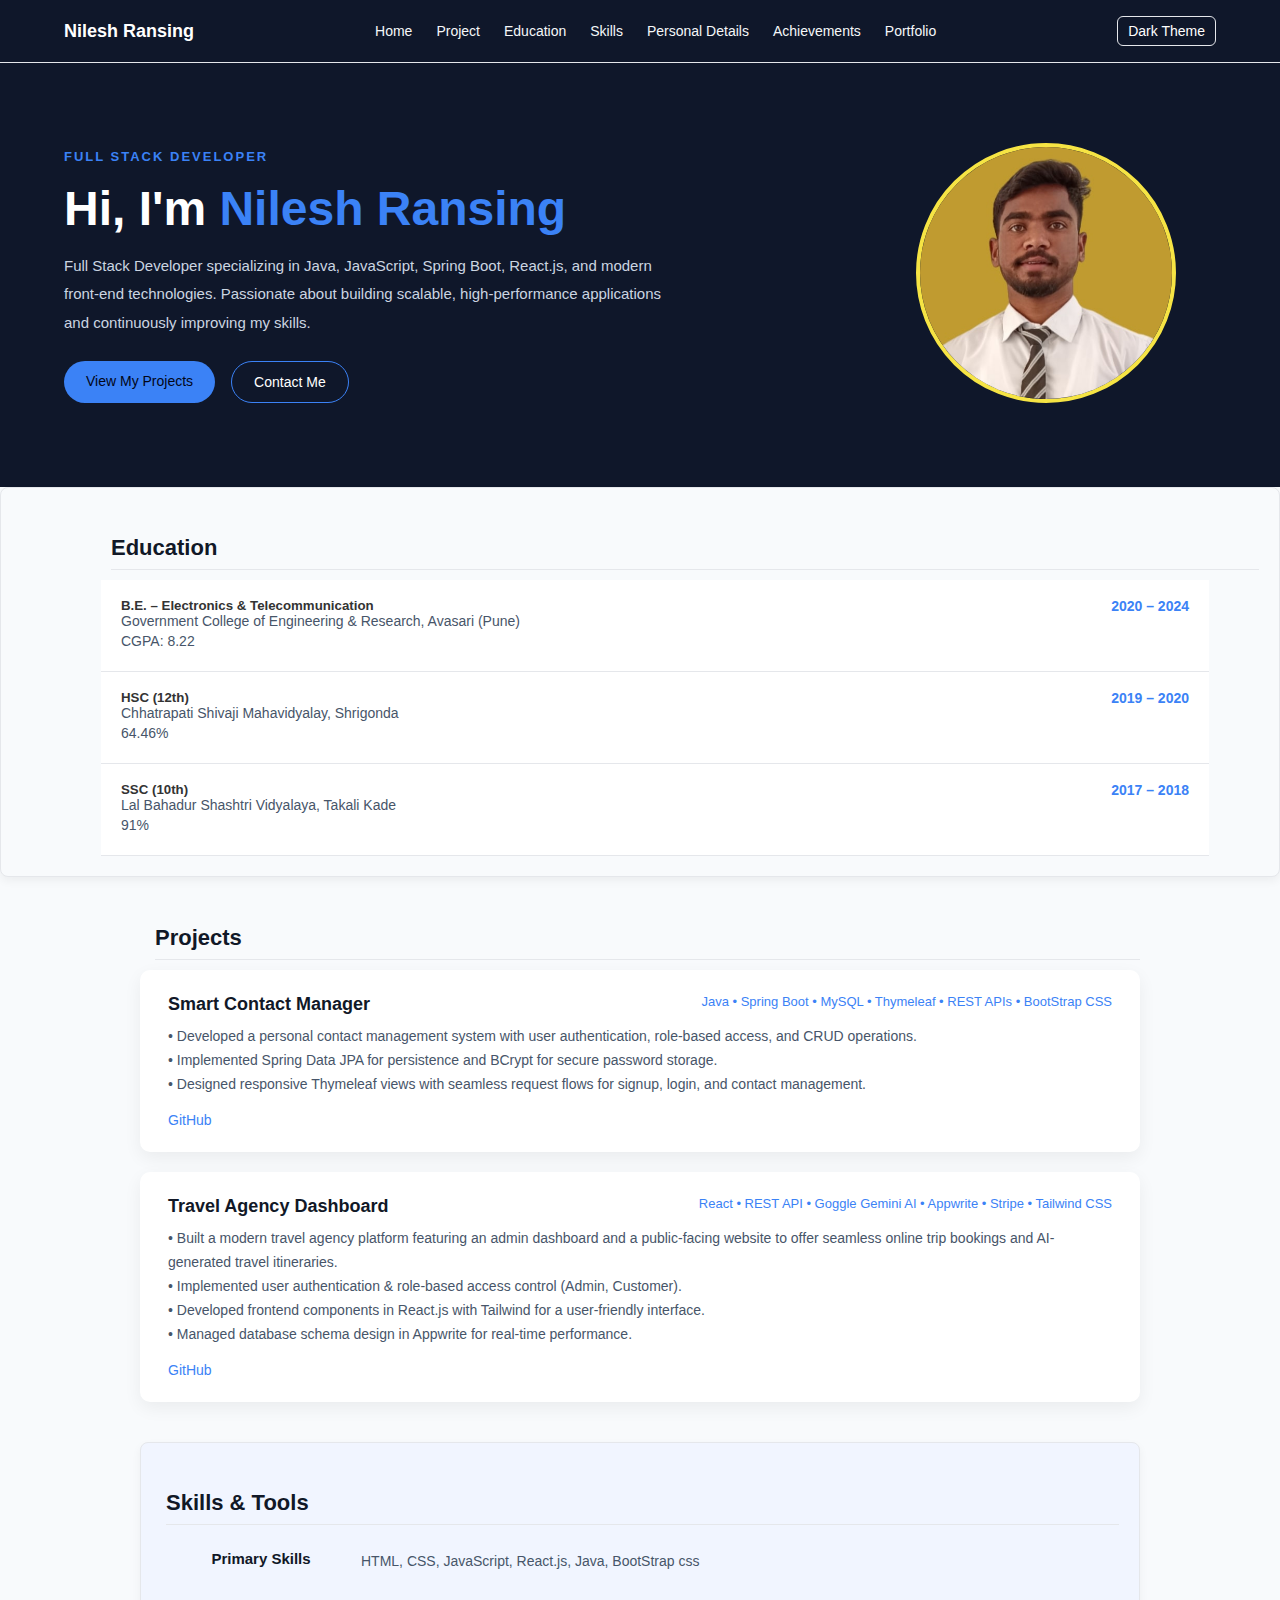
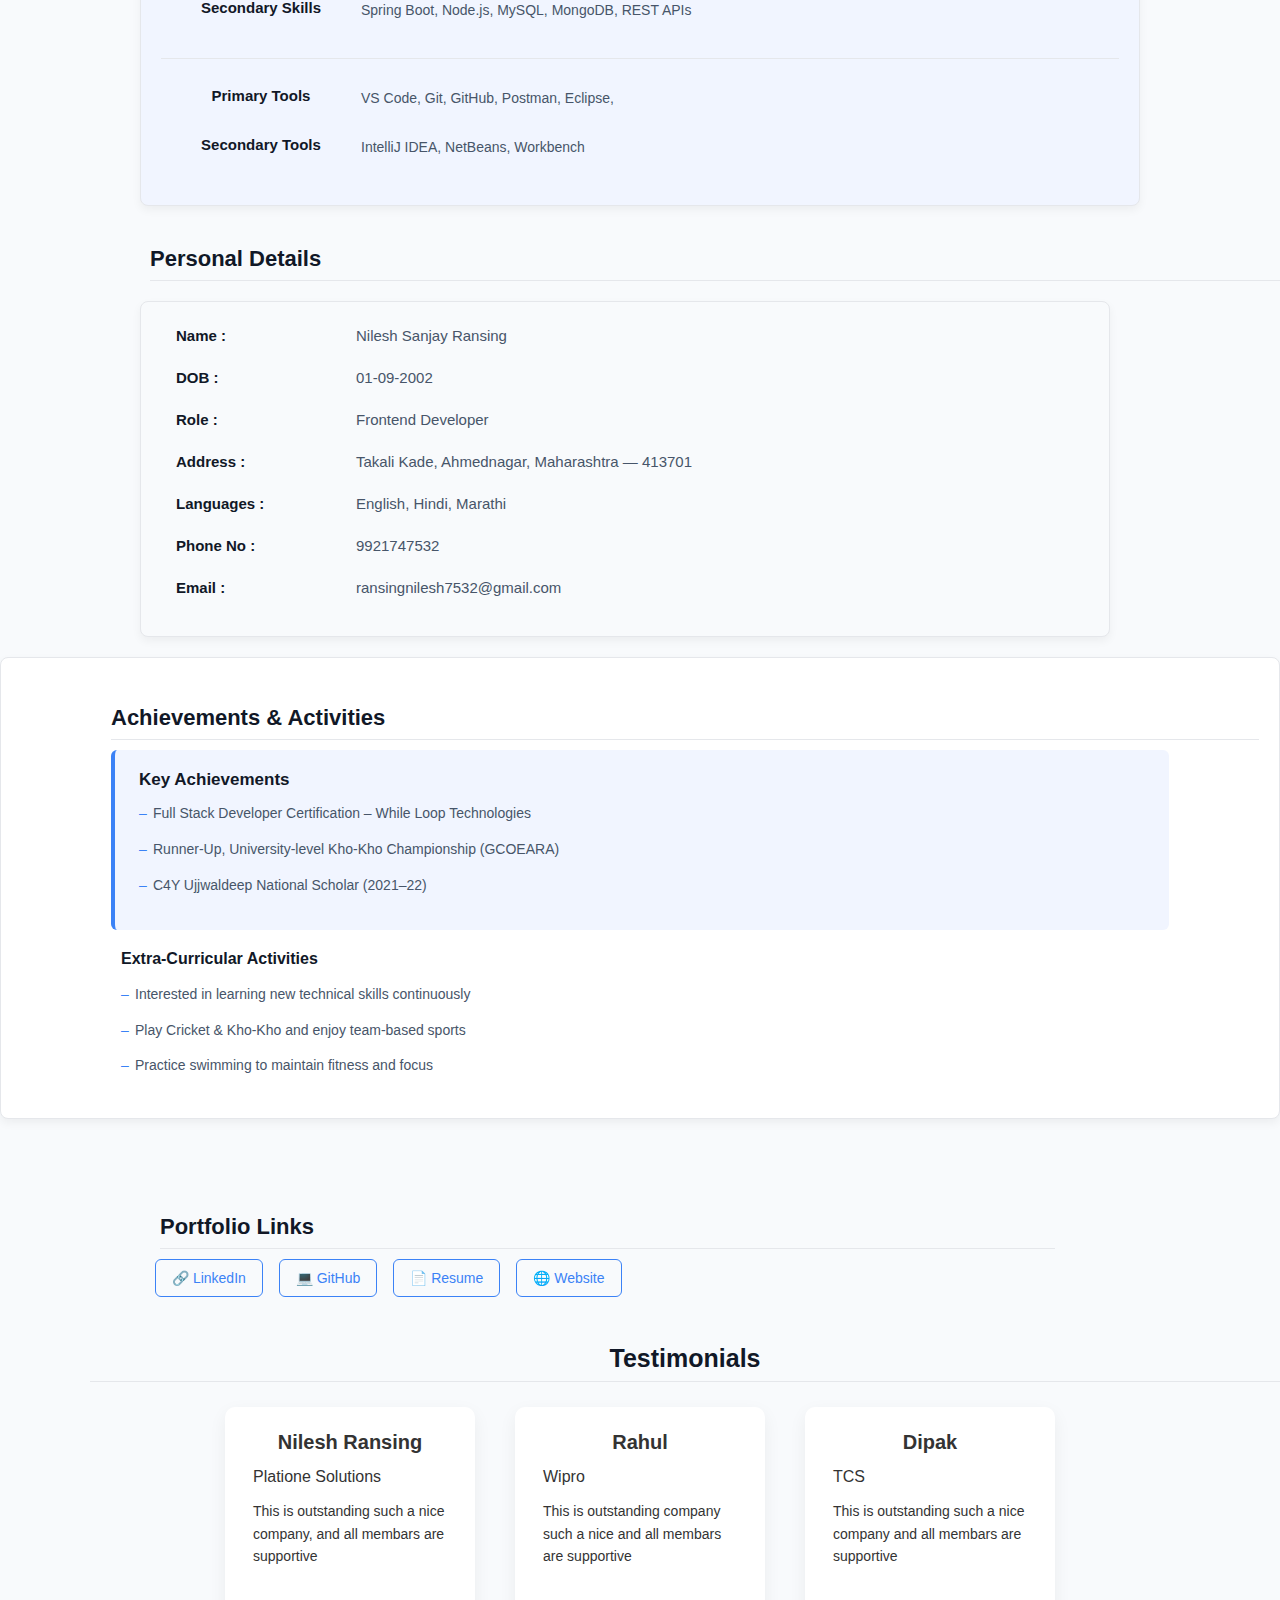
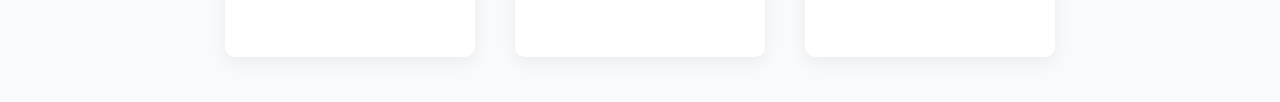
<file: index.html>
<!DOCTYPE html>
<html lang="en">

<head>
  <meta charset="UTF-8">
  <title>Platione Assignment</title>
  <link rel="stylesheet" href="style.css">
</head>

<body>

  <!-- Navbar -->

  <header class="head1">
    <div class="container-nav">
      <nav>
        <div class="name">

          Nilesh Ransing
        </div>

        <ul class="navbar">
          <li><a href="#Home">Home</a></li>
          <li><a href="#Project">Project</a></li>
          <li><a href="#EducationD">Education</a></li>
          <li><a href="#Skills-Tools">Skills </a></li>
          <li><a href="#Personal_Details">Personal Details</a></li>
          <li><a href="#Achievements">Achievements </a></li>
          <li><a href="#Portfolio_Links">Portfolio</a></li>
        </ul>
        <button class="Dark-theme" onclick="mode()">Dark Theme</button>
      </nav>
    </div>
  </header>

  <!-- Home -->

  <section id="Home" class="home">
    <div class="h-container">

      <div class="h-text">
        <span class="h-tag">FULL STACK DEVELOPER</span>

        <h1>Hi, I'm <span>Nilesh Ransing</span></h1>

        <p>
          Full Stack Developer specializing in Java, JavaScript, Spring Boot, React.js,
          and modern front-end technologies. Passionate about building
          scalable, high-performance applications and continuously
          improving my skills.
        </p>

        <div class="h-buttons">
          <a href="#Project" class="btn btn1">View My Projects</a>
          <a href="#Portfolio_Links" class="btn btn2">Contact Me</a>
        </div>
      </div>

      <div class="image">
        <img src="./Images/NileshProfilePhoto.jpg" alt="Nilesh Ransing">
      </div>

    </div>
  </section>


  <!-- Education details -->

  <section>
    <div id="EducationD" class="section education-card">
      <h2>Education</h2>

      <div class="education">
        <div class="content">
          <h5>B.E. – Electronics & Telecommunication</h5>
          <p>Government College of Engineering & Research, Avasari (Pune)</p>
          <p class="score">CGPA: 8.22</p>
        </div>
        <span class="year">2020 – 2024</span>
      </div>

      <div class="education">
        <div class="content">
          <h5>HSC (12th)</h5>
          <p>Chhatrapati Shivaji Mahavidyalay, Shrigonda</p>
          <p class="score">64.46%</p>
        </div>
        <span class="year">2019 – 2020</span>
      </div>

      <div class="education">
        <div class="content">
          <h5>SSC (10th)</h5>
          <p>Lal Bahadur Shashtri Vidyalaya, Takali Kade</p>
          <p class="score">91%</p>
        </div>
        <span class="year">2017 – 2018</span>
      </div>

    </div>
  </section>

  <!-- Projects  -->
  <section>
    <div id="Project" class=" project-section">
      <h2 id="p-header">Projects</h2>

      <div class="p-card">
        <div class="p-header">
          <h3>Smart Contact Manager</h3>
          <span class="p-tech">Java • Spring Boot • MySQL • Thymeleaf • REST APIs • BootStrap CSS</span>
        </div>

        <p class="p-desc">
          • Developed a personal contact management system with user authentication, role-based access, and CRUD
          operations. <br>
          • Implemented Spring Data JPA for persistence and BCrypt for secure password storage. <br>
          • Designed responsive Thymeleaf views with seamless request flows for signup, login, and contact management.
        </p>

        <div class="p-links">
          <a href="https://github.com/nileshransing/smart_contact_application" target="_blank">GitHub</a>

        </div>
      </div>

      <div class="p-card">
        <div class="p-header">
          <h3>Travel Agency Dashboard</h3>
          <span class="p-tech">React • REST API • Goggle Gemini AI • Appwrite • Stripe • Tailwind CSS</span>
        </div>

        <p class="p-desc">
          • Built a modern travel agency platform featuring an admin dashboard and a public-facing website to offer
          seamless online trip bookings and AI-generated travel itineraries. <br>
          • Implemented user authentication & role-based access control (Admin, Customer). <br>
          • Developed frontend components in React.js with Tailwind for a user-friendly interface. <br>
          • Managed database schema design in Appwrite for real-time performance.
        </p>

        <div class="p-links">
          <a href="https://github.com/nileshransing/travel-agency-dashboard45" target="_blank">GitHub</a>
        </div>
      </div>

    </div>
  </section>

  <!-- Skills and tools -->

  <section>
    <div id="Skills-Tools" class="section">
      <h2 class="s-header">Skills & Tools</h2>

      <div class="skill-r">
        <h4>Primary Skills</h4>
        <p>HTML, CSS, JavaScript, React.js, Java, BootStrap css</p>
      </div>

      <div class="skill-r">
        <h4>Secondary Skills</h4>
        <p>Spring Boot, Node.js, MySQL, MongoDB, REST APIs</p>
      </div>

      <hr class="skill-d">

      <div class="skill-r">
        <h4>Primary Tools</h4>
        <p>VS Code, Git, GitHub, Postman, Eclipse,</p>
      </div>

      <div class="skill-r">
        <h4>Secondary Tools</h4>
        <p>IntelliJ IDEA, NetBeans, Workbench</p>
      </div>

    </div>
  </section>

  <!-- Persoanl Details -->
  <section>
    <div class="section-header">
      <h2 id="ph2">Personal Details</h2>
    </div>
    <div id="Personal_Details" class="section">
      <p> <strong>Name :</strong><span>Nilesh Sanjay Ransing</span></p>
      <P> <Strong>DOB :</Strong> <span>01-09-2002</span></P>
      <P> <Strong>Role :</Strong> <span>Frontend Developer</span> </P>
      <P> <Strong>Address :</Strong> <span>Takali Kade, Ahmednagar, Maharashtra — 413701</span> </P>
      <P> <Strong>Languages :</Strong> <span>English, Hindi, Marathi</span></P>
      <P> <Strong>Phone No :</Strong> <span>9921747532</span> </P>
      <p> <strong>Email :</strong> <span>ransingnilesh7532@gmail.com </span></p>
  </section>

  <!-- Achievements & Curricular Activities -->
  <section id="Achievements">
    <div class="section a-h">
      <h2 class="A-header">Achievements & Activities</h2>


      <div class="A-box">
        <h3>Key Achievements</h3>
        <ul>
          <li>Full Stack Developer Certification – While Loop Technologies</li>
          <li>Runner-Up, University-level Kho-Kho Championship (GCOEARA)</li>
          <li>C4Y Ujjwaldeep National Scholar (2021–22)</li>
        </ul>
      </div>


      <div class="A-list">
        <h3>Extra-Curricular Activities</h3>
        <ul>
          <li>Interested in learning new technical skills continuously</li>
          <li>Play Cricket & Kho-Kho and enjoy team-based sports</li>
          <li>Practice swimming to maintain fitness and focus</li>
        </ul>
      </div>
    </div>
  </section>

  <!-- Portfolio link -->
  <section id="Portfolio_Links">
    <div class="pf-section">
      <h2 class="pf-header">Portfolio Links</h2>

      <div class="pf-link">
        <a href="https://www.linkedin.com/in/nilesh-ransing-b6544a252/">
          🔗 LinkedIn
        </a>

        <a href="https://github.com/nileshransing">
          💻 GitHub
        </a>

        <a href="https://drive.google.com/file/d/19D-oPm0PoOtd9Pe7TMlkUiHD4Wxk2NWp/view">
          📄 Resume
        </a>

        <a href="https://myportfolio4545.netlify.app/">
          🌐 Website
        </a>
      </div>
    </div>
  </section>

  <!-- recommendations -->
  <section >

    <h2 id="h2-header">Testimonials</h2>
    <div class="main-card">
      <div class="card">

        <h4>Nilesh Ransing</h4>
        <p class="company">Platione Solutions</p>
        <P class="msg">This is outstanding such a nice company, and
          all membars are supportive </P>

      </div>
      <div class="card">

        <h4>Rahul</h4>
        <p class="company">Wipro</p>
        <P class="msg">This is outstanding company  such a nice and 
          all membars are supportive  </P>


      </div>
      <div class="card">

        <h4>Dipak</h4>

        <p class="company">TCS</p>
        <P class="msg">This is outstanding such a nice company and
          all membars are supportive </P>


      </div>
    </div>
  </section>

  <!-- dark mode -->
  <script>
    function mode() {
      const html = document.documentElement;
      const isDark = html.getAttribute("live-theme") === "dark";

      if (isDark) {
        html.removeAttribute("live-theme");
        localStorage.setItem("theme", "light");
      } else {
        html.setAttribute("live-theme", "dark");
        localStorage.setItem("theme", "dark");
      }
    }
  </script>


</body>

</html>
</file>
<file: style.css>
* {
    margin: 0;
    padding: 0;
   
     box-sizing: border-box;
}

body {
   background-color: #f8fafc; 
     font-family: Arial, sans-serif;
    color: #333;
}


h2 {
  font-size: 22px;
  font-weight: 600;
  border-bottom: 1px solid #e5e7eb;
  padding-bottom: 8px;
  color: #111827;
  margin-top: 27px;
  margin-bottom: 10px;
  margin-left: 90px;
}
/* ================= */
/* NavBar */

.head1 {
 background-color: #0f172a;
  border-bottom: 1px solid #e5e7eb;
  position: sticky;
  top: 0;
  z-index: 100;
}

.container-nav {
  max-width: 1200px;
  margin: 0 auto;
  padding: 16px 24px;
}

nav {
  display: flex;
  align-items: center;
  justify-content: space-between;

}

.name {
  font-size: 18px;
  font-weight: 600;
   color: #ffffff;
}


.navbar {
  list-style: none;
  display: flex;
  gap: 24px;
  margin: 0;
  padding: 0;
}

.navbar a {
  text-decoration: none;
  color: #f5f7f9;
  font-size: 14px;
  font-weight: 500;
  padding-bottom: 4px;
   transition: color 0.2s ease;
}

.navbar a:hover {
  color: #2563eb;
  border-bottom: 2px solid #2563eb;
}

@media (max-width: 768px) {
  .navbar {
    flex-wrap: wrap;
    gap: 12px;
    justify-content: center;
  }
}

/* ================================ */
/* Home */
.home {
   background: radial-gradient(circle at top left,  #0f172a);
  padding: 80px 20px;
  color: #e5e7eb;
}

.h-container {
  max-width: 1200px;
margin: 0 auto;
padding: 0 24px;

  display: flex;
  align-items: center;
  justify-content: space-between;
  gap: 60px;
}
.h-text {
  max-width: 600px;
}

.h-tag {
  font-size: 13px;
  letter-spacing: 2px;
  color: #3b82f6;
  font-weight: 600;
}

.h-text h1 {
  font-size: 48px;
  margin: 16px 0;
  color: #ffffff;
}

.h-text h1 span {
  color: #3b82f6;
}

.h-text p {
  font-size: 15px;
  line-height: 1.9;
  color: #cbd5e1;
  margin-bottom: 24px;
}
.h-buttons {
  display: flex;
  flex-wrap: wrap;
  gap: 16px;
}

.btn {
  padding: 12px 22px;
  border-radius: 30px;
  font-size: 14px;
  text-decoration: none;
  font-weight: 500;
}

.btn.btn1 {
  background-color: #3b82f6;
  color: #020617;
}

.btn.btn2 {
  border: 1px solid #3b82f6;
  color: #ffffff;
}

.image img {
 width: 260px;
  height: 260px;
  object-fit: cover;
  border-radius: 50%;
  margin-right: 40px;
  border: 4px solid #f6e444;
}

@media (max-width: 900px) {
  .h-container {
    flex-direction: column-reverse;
    text-align: center;
  }

  .h-text h1 {
    font-size: 36px;
  }

  .h-buttons {
    justify-content: center;
  }
}


/* ====================================== */
/* Education details */

.education {
  display: flex;
  justify-content: space-between;
  align-items: flex-start;
 margin-left: 80px;
 margin-right: 50px;
  padding: 18px 20px;
  border-bottom: 1px solid #e5e7eb;
   background-color: #ffffff;  
    
}
.education:hover {
  transform: translateY(-2px);
  box-shadow: 0 6px 20px rgba(0, 0, 0, 0.08);
  transition: 0.2s ease;
}


.content h4 {
  font-size: 16px;
  font-weight: 600;
  color: #020617;
  margin-bottom: 6px;
}

.content p {
  font-size: 14px;
  color: #475569;
  margin-bottom: 4px;
}

.score {
  font-size: 13px;
  font-weight: 500;
  color: #334155;
}

.year {
  font-size: 14px;
  font-weight: 600;
  /* color: var(--accent, #3b82f6); */
  color: #3b82f6;
  white-space: nowrap;
}
@media (max-width: 600px) {
  .education {
    flex-direction: column;
    gap: 6px;
  }

  .year {
    align-self: flex-start;
  }
}


/* ====================================== */
/* Projects */

.project-section {
  max-width: 1000px;
  margin: 40px auto;
}

.p-card {
  background-color: #ffffff;
  padding: 24px 28px;
  margin-bottom: 20px;
  border-radius: 10px;
  box-shadow: 0 6px 18px rgba(0, 0, 0, 0.06);
  transition: transform 0.2s ease, box-shadow 0.2s ease;
}
#p-header{
  margin-left: 15px;
}
.p-card:hover {
  transform: translateY(-3px);
  box-shadow: 0 10px 28px rgba(0, 0, 0, 0.08);
}

.p-header {
  display: flex;
  justify-content: space-between;
  align-items: flex-start;
  gap: 12px;
  margin-bottom: 10px;
}

.p-header h3 {
  font-size: 18px;
  font-weight: 600;
  color: #111827;
}

.p-tech {
  font-size: 13px;
  font-weight: 500;
  color: #3b82f6;
  white-space: nowrap;
}

.p-desc {
  font-size: 14px;
  line-height: 1.7;
  color: #475569;
  margin-bottom: 16px;
}

.p-links {
  display: flex;
  gap: 16px;
}

.p-links a {
  font-size: 14px;
  font-weight: 500;
  color: #3b82f6;
  text-decoration: none;
}

.p-links a:hover {
  text-decoration: underline;
}
@media (max-width: 600px) {
  .p-header {
    flex-direction: column;
  }

  .p-tech {
    white-space: normal;
  }
}

/* =================================== */
/*  Skills & Tools */

#Skills-Tools {
   background-color: #f1f5ff;
  max-width: 1000px;
  margin: 40px auto;
}
.s-header{
  margin-left: 5px;
  margin-bottom: 25px;
}

.skill-r {
  display: grid;
  grid-template-columns: 200px 1fr;
  margin-bottom: 18px;
}

.skill-r h4 {
  font-size: 15px;
  font-weight: 600;
  color: #111827;
}

.skill-r p {
  font-size: 14px;
  line-height: 1.7;
  color: #475569;
}

.skill-d {
  border: none;
  border-top: 1px solid #e5e7eb;
  margin: 28px 0;
}

@media (max-width: 600px) {
  .skill-r {
    grid-template-columns: 1fr;
    gap: 6px;
  }
}


/* ====================================== */
/* Personal Details */
#Personal_Details {
  max-width: 970px;
  margin: 20px 140px;
  padding: 20px 35px;
}

.section {
  background-color: #ffffff;
  padding: 20px;
  margin-bottom: 48px;
  border-radius: 8px;
  box-shadow: 0 4px 10px rgba(0, 0, 0, 0.05);
  background-color: #f8fafc;
  border: 1px solid #e5e7eb;
}

.section-header{
 margin-left: 80px;
}


#ph2 {
  margin-left: 70px;
}

#Personal_Details p {
   display: grid;
  grid-template-columns: 180px 1fr;
  align-items: start;
  font-size: 15px;
  line-height: 1.8;
  margin-bottom: 15px;
    word-break: break-word;
  overflow-wrap: anywhere;
}

#Personal_Details strong {
  color: #111827;
  font-weight: 600;
}
#Personal_Details span {
  color: #475569;
}
@media (max-width: 700px) {

  #Personal_Details {
    padding: 16px 18px;
  }

  #Personal_Details p {
    grid-template-columns: 1fr;
    row-gap: 4px;
  }

  #Personal_Details strong {
    font-size: 14px;
    color: #475569;
  }
  .section-header h2 {
    font-size: 20px;
  }
}

/* ================================= */
/* Achievements & Curricular Activities */

.a-h {
  background-color: #ffffff;
}

.A-box {
  background-color: #f1f5ff;
  padding: 20px 24px;
  /* border-left: 4px solid var(--accent, #3b82f6); */
  border-left: 4px solid #3b82f6;
  border-radius: 6px;
  margin-bottom: 28px;
  margin: 0px 90px;
}

.A-box h3 {
  font-size: 17px;
  font-weight: 600;
  margin-bottom: 12px;
  color: #111827;
}

.A-list h3 {
  font-size: 16px;
  font-weight: 600;
  margin-bottom: 15px;
  color: #111827;
}
.A-list{
  margin:20px 100px;
}

.A-box ul,
.A-list ul {
  list-style: none;
  padding: 0;
}

.A-box li,
.A-list li {
  font-size: 14px;
  line-height: 1.7;
  color: #475569;
  margin-bottom: 12px;
  padding-left: 14px;
  position: relative;
}

.A-box li::before,
.A-list li::before {
  content: "–";
  position: absolute;
  left: 0;
  
  color: #3b82f6;
}

/* ========================= */
/* Portfolio Links */

.pf-section{
  max-width: 970px;
  margin: 20px 120px;
  padding: 20px 35px;
}
.pf-header
{
  margin-left: 5px;
}
.pf-link {
  display: flex;
  flex-wrap: wrap;
  gap: 16px;
}

.pf-link a {
  text-decoration: none;
  font-size: 14px;
  font-weight: 500;
  color: #3b82f6;
  border: 1px solid #3b82f6;
  padding: 10px 16px;
  border-radius: 6px;
  transition: background-color 0.2s ease, color 0.2s ease;
}

.pf-link a:hover {
  background-color: #3b82f6;
  color: #ffffff;
}
@media (max-width: 600px) {
  .pf-link {
    justify-content: center;
  }
}


/* recommendations */

.main-card{
  display: flex;
  justify-content: center;
  align-items: center;
  margin: 25px 25px;
  gap: 40px;
}
#h2-header{
  text-align: center;
   font-size: 25px;
  font-weight: 600;
  color: #111827;
  margin-bottom: 25px;
}
.card{
  align-items: center;
  width: 250px;
  height: 250px;
 background-color: #ffffff;
  padding: 24px 28px;
  margin-bottom: 20px;
  border-radius: 10px;
  box-shadow: 0 6px 18px rgba(0, 0, 0, 0.06);
  transition: transform 0.2s ease, box-shadow 0.2s ease;
}
h4{
  text-align: center;
 font-size: 20px;
  margin-bottom: 14px;
}
.company{

  font-size: 16px;
  margin-bottom: 14px;
  font-weight: 500;

}
.msg{
  line-height: 1.6;
  font-size: 14px;
}
.card:hover {
  transform: translateY(-3px);
  box-shadow: 0 10px 28px rgba(0, 0, 0, 0.08);
}

@media (max-width: 1080px) {
  .main-card {
   flex-wrap: wrap;
  }
}

@media (max-width: 786px) {
  .main-card {
    flex-direction: column;
  }
}

/* ============================= */
/* Theme  Button */

.Dark-theme {
  background: none;
  border: 1px solid #e5e7eb;
  color: #ffffff;
  padding: 6px 10px;
  border-radius: 6px;
  cursor: pointer;
  font-size: 14px;
}

/* ============================= */

[live-theme="dark"] .Dark-theme {
  color: #e5e7eb;
  border-color: #1e293b;
}

[live-theme="dark"] body {
  background-color: #020617;
  color: #e5e7eb;
}

[live-theme="dark"] #Personal_Details strong {
  color: #e5e7eb;
}

[live-theme="dark"] #Personal_Details span {
  color: #94a3b8;
}

[live-theme="dark"] 
.head1 {
  background-color: #020617;
  border-bottom: 1px solid #1e293b;
}

[live-theme="dark"] .navbar a {
  color: #cbd5e1;
}

[live-theme="dark"] .navbar a:hover {
  color: #3b82f6;
}

[live-theme="dark"] .section,
[live-theme="dark"] .education,
[live-theme="dark"] .p-card,
[live-theme="dark"] #Skills-Tools,
[live-theme="dark"] .A-box {
  background-color: #0f172a;
  border-color: #1e293b;
}

[live-theme="dark"] h2,
[live-theme="dark"] h3,
[live-theme="dark"] h4 {
  color: #e5e7eb;
}

[live-theme="dark"] p,
[live-theme="dark"] li {
  color: #94a3b8;
}

[live-theme="dark"] .year,
[live-theme="dark"] .p-tech {
  color: #60a5fa;
}

[live-theme="dark"] .pf-link a {
  border-color: #60a5fa;
  color: #60a5fa;
}

[live-theme="dark"] #EducationD {
  background-color: #020617;

}

[live-theme="dark"] .pf-link a:hover {
  background-color: #3b82f6;
  color: #ffffff;
}

[live-theme="dark"] .image img {
  border-color: #3b82f6;


}

/* testimonials */
[live-theme="dark"] .card {
   background-color: #0f172a;

}

[live-theme="dark"] .card:hover {
  border-color: #3b82f6;

}
[live-theme="dark"] #h2-header {
  color: #e5e7eb;

}

[live-theme="dark"] .card {
  
/* transition: transform 0.5s ease; */
 transition: background-color 0.9s linear, color 0.5s ease-in-out;
}
</file>
